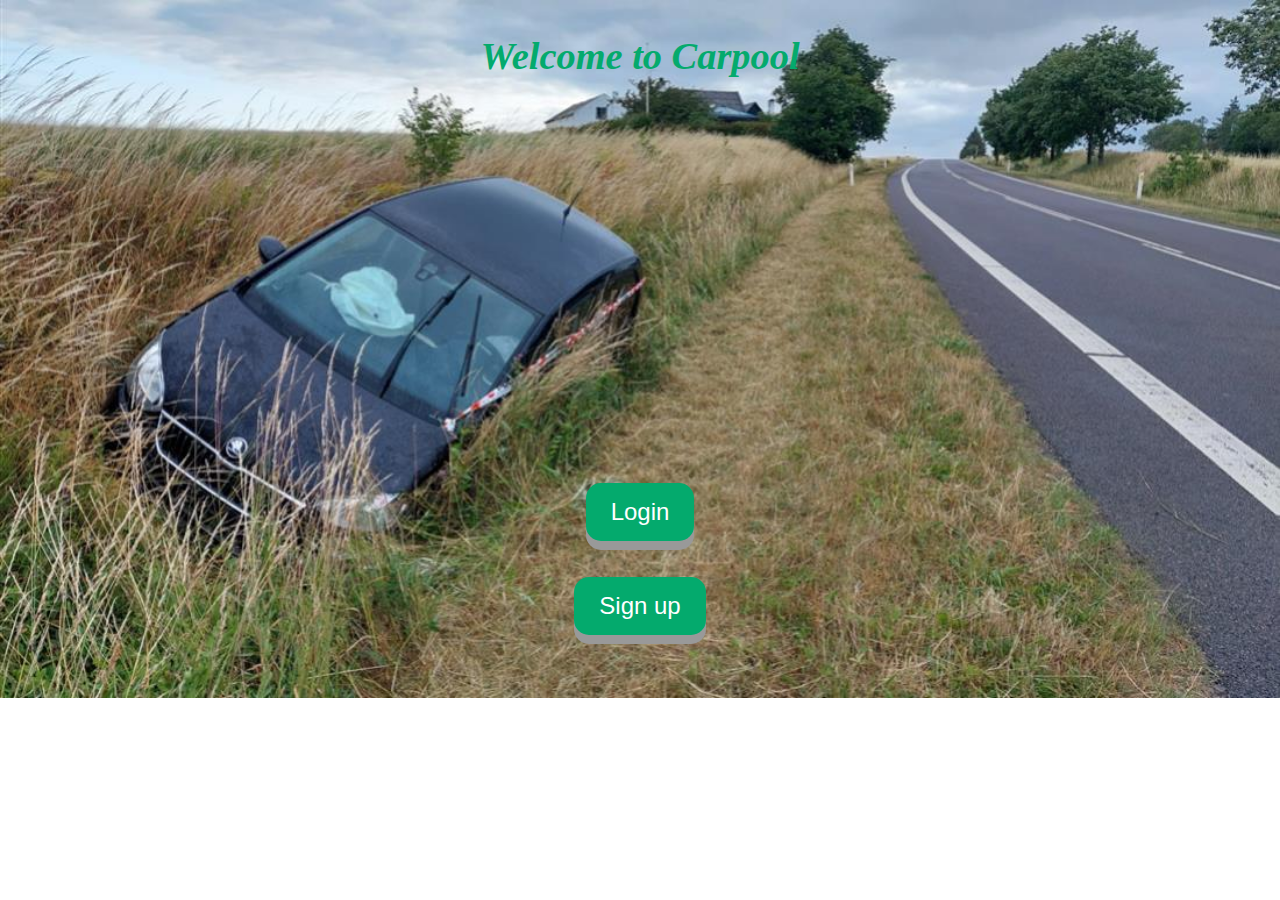
<file: index.html>
<!DOCTYPE html>
<html lang="en">
<head>
    <meta name="viewport" content="width=device-width, initial-scale=1.0">
    <meta charset="UTF-8">
    <link rel="stylesheet" href="forside.css">
    <title>forside</title>
</head>
<body>
<div class="header">
    <h1>Welcome to Carpool</h1>
</div>
<div class="flexbox-container">
<form action="login.html">
<div class="space"> <button class="button" class="center">Login</button></div><br><br>
</form>
    <form action="signup.html">
<div class="space"><button class="button" >Sign up</button></div>
    </form>
</div>
</body>
</html>
</file>
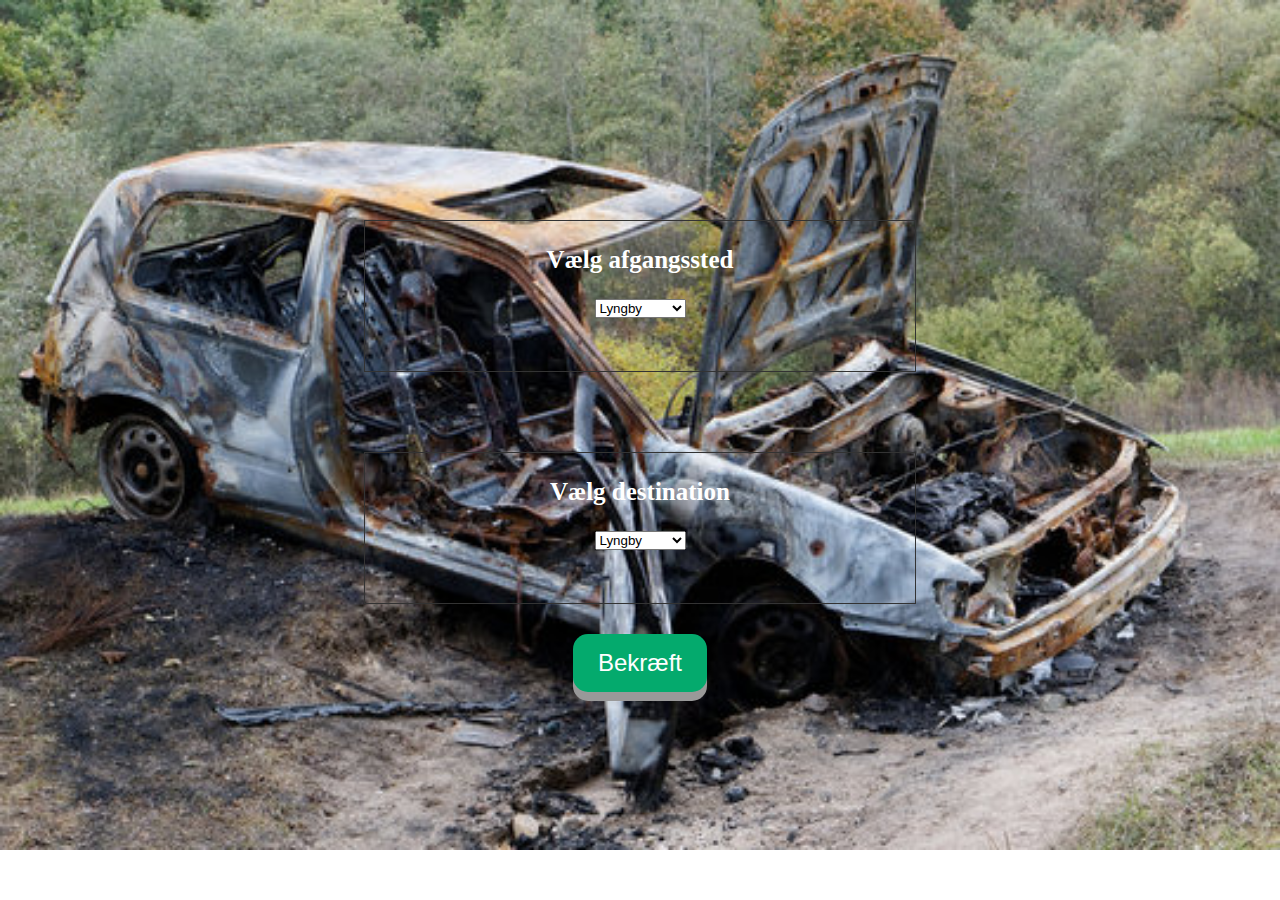
<file: afgang_retur.html>
<!DOCTYPE html>
<html lang="en">
<head>
    <meta charset="UTF-8">
    <title>Afgang</title>
    <link rel="stylesheet" href="episkmarcusstyle.css">
    <meta name="viewport" content="width=device-width, initial-scale=1.0">
</head>
<body>


<div class="afgang-container">
  <div class="afgang-item-1">
      <h3 class="center">Vælg afgangssted</h3>
      <p class="center">
      <select name="Vælg afgangssted">
          <option value="Lyngby"/>Lyngby</option>
          <option value="Lyngby"/>København</option>
          <option value="Lyngby"/>Søborg</option>
          <option value="Lyngby"/>Helsingør</option>

      </select>
      </p>
  </div>
  <div class="afgang-item-2">
      <h3 class="center">Vælg destination</h3>
      <p class="center">
      <select name="Vælg destination">
          <option value="Lyngby"/>Lyngby</option>
          <option value="Lyngby"/>København</option>
          <option value="Lyngby"/>Søborg</option>
          <option value="Lyngby"/>Helsingør</option>

      </select>
      </p>
  </div>
</div>
<form action="Kørevejledning.html">
    <div class="center"> <button class="button" class="center">Bekræft</button></div><br><br>
</form>



</body>
</html>
</file>
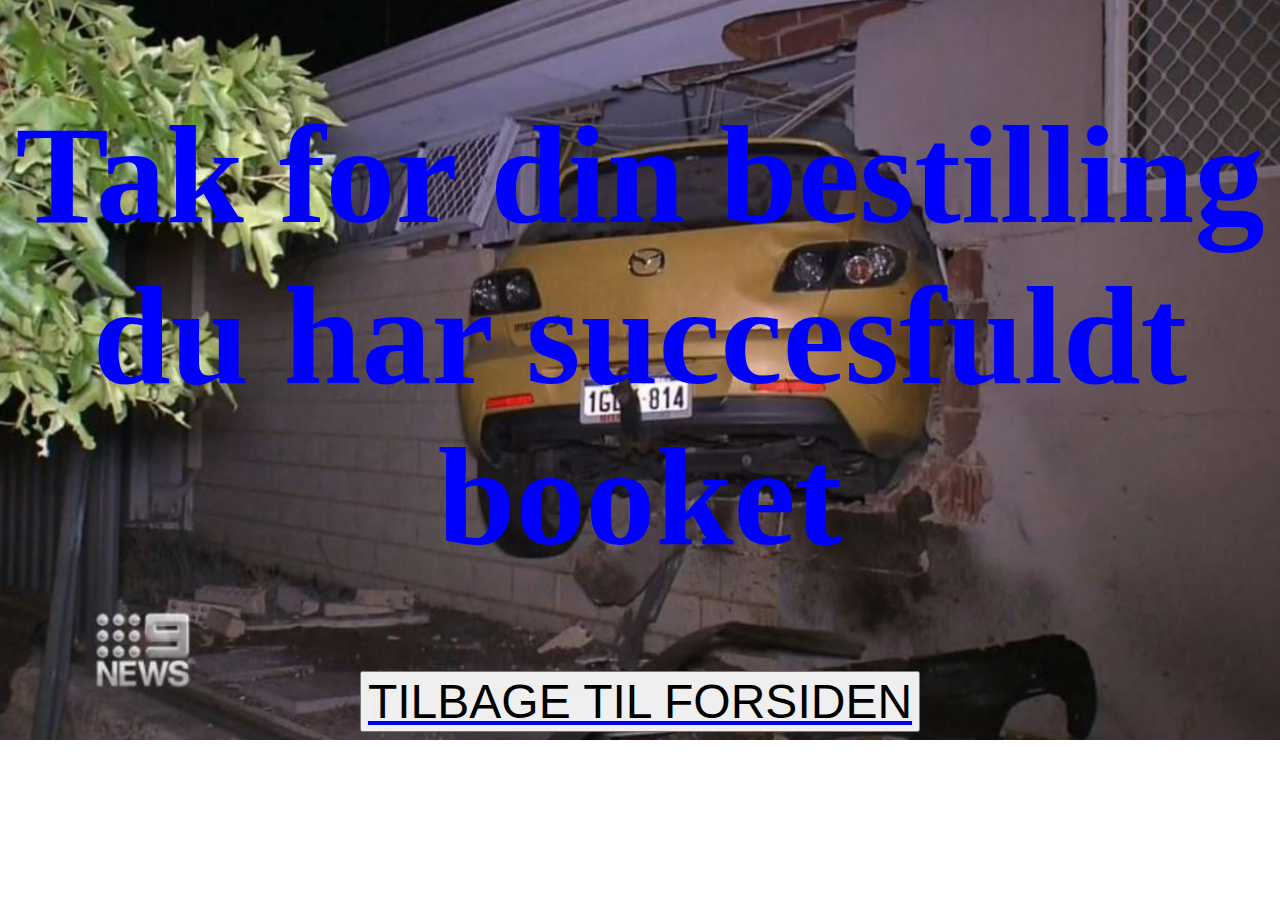
<file: BestillingDone.html>
<!DOCTYPE html>
<html lang="en">
<head>
    <meta charset="UTF-8">
    <title>Bestillingdone</title>
    <link rel="stylesheet" href="Bestillingdone.css">
    <meta name="viewport" content="width=device-width, initial-scale=1.0">
</head>

<body>

<div id="Front-text">
    <h1>Tak for din bestilling du har succesfuldt booket</h1>
</div>

<a href="index.html" id="Forside-knap">
    <button type="submit">TILBAGE TIL FORSIDEN</button>
</a>





</body>
</html>
</file>
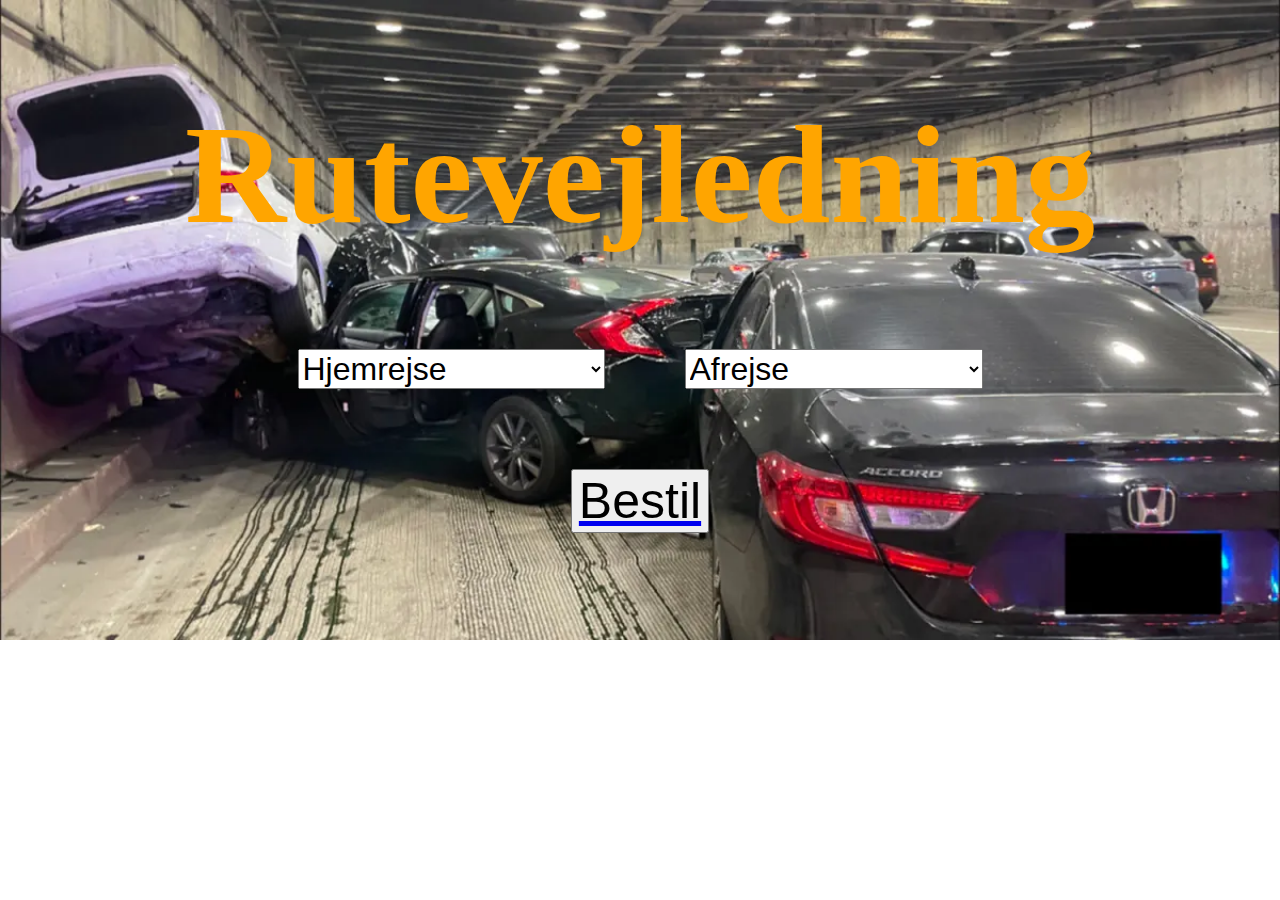
<file: Kørevejledning.html>
<!DOCTYPE html>
<html lang="en">
<head>
    <meta charset="UTF-8">
    <title>Kørevejledning</title>
    <link rel="stylesheet" href="Kørevejledning.css">
</head>


<body>
<div id="Front-text">
    <h1>Rutevejledning</h1>
</div>

<div id="dropdowns">
    <select name="right" id="right">
        <option>Hjemrejse</option>
        <option value="Thomas">Thomas, Nivæ kl 15</option>
        <option value="Mike">Mike, Nivæ kl 16</option>
        <option value="Tom">Tom, Nivæ kl 18</option>
        <option value="Tim">Tim, Nivæ kl 17</option>
        <option value="Niels">Niels, Nivæ kl 16</option>
    </select>
    <select name="left" id="left">
        <option>Afrejse</option>
        <option value="Heidi">Heidi, Nivæ kl 12</option>
        <option value="Thomas">Thomas,Nivæ kl 10</option>
        <option value="Tom">Tom, Nivæ kl 12</option>
        <option value="Heidi2">Heidi2, Nivæ kl 13</option>
        <option value="Lise">Lise, Nivæ kl 11</option>
    </select>
</div>
<a href="BestillingDone.html" id="BestillingDone"  >
    <button   type="button" role="link">Bestil</button>
</a>
</body>
</html>
</file>
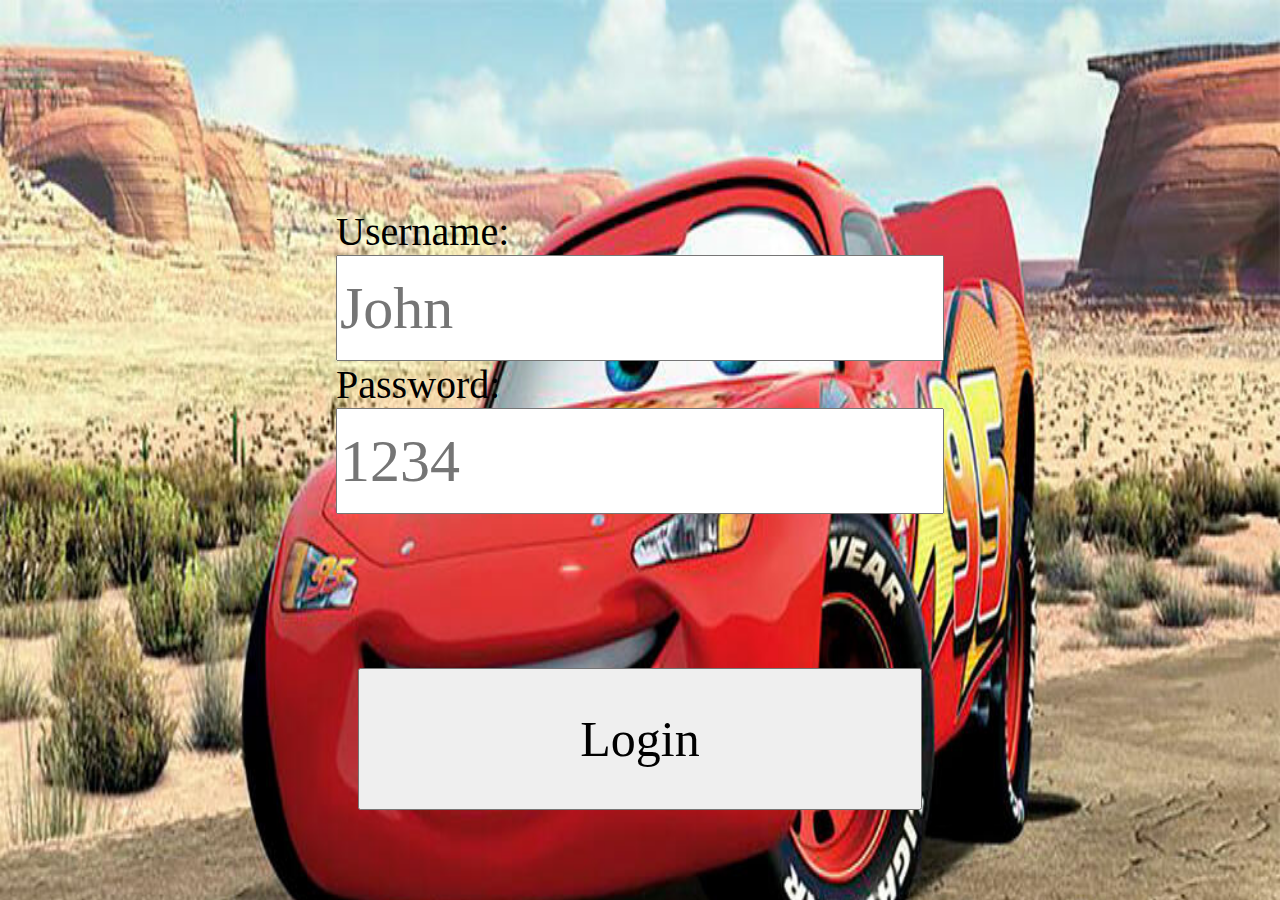
<file: login.html>
<!DOCTYPE html>
<html lang="en">
<head>
    <meta charset="UTF-8">
    <title>Login</title>
    <link rel="stylesheet" href="login.css">
</head>


<body>

<form action="afgang_retur.html">
    <div id="box">
        <label for="fname">Username:</label>
        <input type="text" id="fname" name="fname" placeholder="John">
        <label for="lname">Password:</label>
        <input type="text" id="lname" name="lname" placeholder="1234"><br><br>
    </div>

    <button class="knap" type="submit">Login</button>
</form>


</body>

</html>
</file>
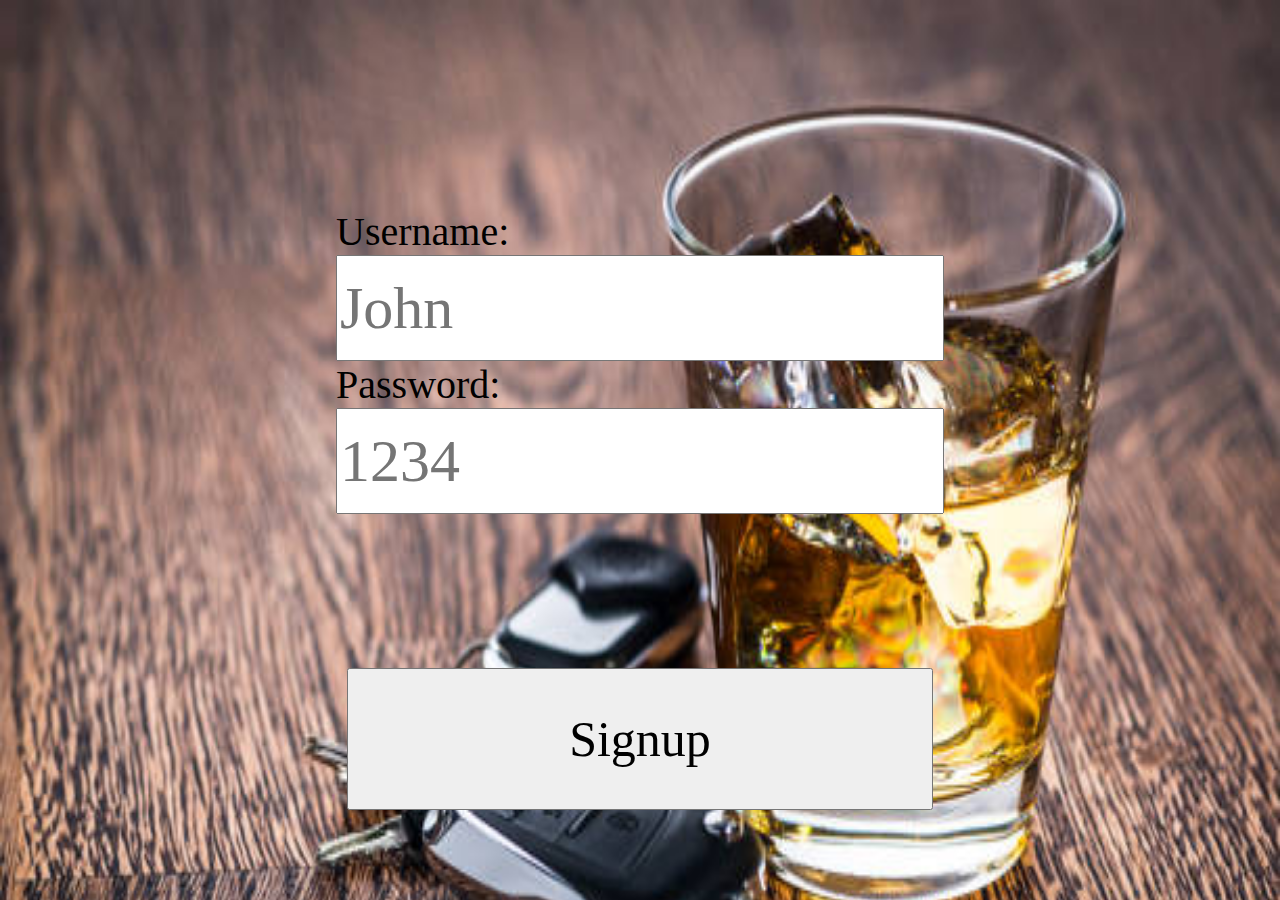
<file: signup.html>
<!DOCTYPE html>
<html lang="en">
<head>
    <meta charset="UTF-8">
    <title>Signup</title>
    <link rel="stylesheet" href="signup.css">
</head>


<body>

<form action="index.html">
    <div id="box">
        <label for="fname">Username:</label>
        <input type="text" id="fname" name="fname" placeholder="John">
        <label for="lname">Password:</label>
        <input type="text" id="lname" name="lname" placeholder="1234"><br><br>
    </div>

    <button class="knap" type="submit">Signup</button>
</form>


</body>

</html>
</file>
<file: forside.css>
body{

    background-image: url('forside.jpeg');
    background-repeat: no-repeat;
    background-size: cover;

}
.header{
    display: flex;
    align-items: center;
    align-content: flex-end;
    flex-direction: column;
    font-size: larger;
    font-style: italic;
    color: #04AA6D;
}

.flexbox-container{
    display: flex;
    align-items: center;
    align-content: flex-end;
    flex-direction: column;
    margin-top: 30%;

}
.space{
    column-gap: 50% ;
}




.center{
    display: flex;
    align-items: center;
    align-content: flex-end;
    flex-direction: column;
}
.button {
    display: flex;
    padding: 15px 25px;
    font-size: 24px;
    cursor: pointer;
    text-align: center;
    align-content: space-between;
    flex-direction: column;
    text-decoration: none;
    outline: none;
    color: #fff;
    background-color: #04AA6D;
    border: none;
    border-radius: 15px;
    box-shadow: 0 9px #999;
}
.button:hover {background-color: #3e8e41}

.button:active {
    background-color: #3e8e41;
    box-shadow: 0 5px #666;
    transform: translateY(4px);
}
</file>
<file: episkmarcusstyle.css>
.afgang-container{
    display: flex;
    flex-direction: column;
    align-items: center;
    margin-top: 170px;
    color: white;


}

.afgang-item-1{

    width: 550px;
    height: 150px;
    margin: 50px;
    border: 1px solid #333;



}


.afgang-item-2{

    width: 550px;
    height: 150px;
    margin: 30px;
    border: 1px solid #333;

}

.center{
    display: flex;
    justify-content: center;
    font-size: 25px;
}

body{

    background-image: url('car.jpg');
    background-repeat: no-repeat;
    background-size: cover;

}

.color{
    color: white;
}

.button {
    display: flex;
    padding: 15px 25px;
    font-size: 24px;
    cursor: pointer;
    text-align: center;
    align-content: space-between;
    flex-direction: column;
    text-decoration: none;
    outline: none;
    color: #fff;
    background-color: #04AA6D;
    border: none;
    border-radius: 15px;
    box-shadow: 0 9px #999;
}
.button:hover {background-color: #3e8e41}

.button:active {
    background-color: #3e8e41;
    box-shadow: 0 5px #666;
    transform: translateY(4px);
}
</file>
<file: Bestillingdone.css>
#Front-text{
    color: blue;
    text-align: center;
    font-size: 70px;
}


body{
    background-image: url('Bilvæg.png');
    background-repeat: no-repeat;
    background-size: cover;
}
#Forside-knap button:hover {
    background-color: lightgreen;
}

#Forside-knap {
    display: flex;
    justify-content: center;

}
#Forside-knap button {

    font-size: 3rem;

}
</file>
<file: Kørevejledning.css>
body{
    background-image: url('Sammenstød.webp');
    background-repeat: no-repeat;
    background-size: cover;
}

#Front-text{
    color: orange;
    text-align: center;
    font-size: 70px;
}

#dropdowns{
    display: flex;
    justify-content: center;
    column-gap: 80px;
}
#right,#left{
    display: flex;
    justify-content: center;
    font-size: 2rem;

}
#BestillingDone button:hover {
    background-color: lightgreen;
}
#BestillingDone button{
    display: flex;
    justify-content: center;
    font-size: 50px;
    margin-left: auto;
    margin-right: auto;
    margin-top: 80px;
}
</file>
<file: login.css>
*{
    font-family: "Comic Sans MS";
}

body {
    display: flex;
    background-image: url('cars.jpg');
    background-repeat: no-repeat;
    background-size: cover;
    background-size: 100% 120%;
    justify-content: center;
    align-content: center;


}
#box {
    display: flex;
    flex-direction: column;

    font-size: 40px;
    padding: 200px 400px;
}
input[type="text"] {
    width: 600px;
    height: 100px;
    font-size: 60px;
}
button[type="submit"] {
    font-size: 50px;
    padding: 40px 220px;

}
.knap{
    display: flex;
    margin-top: -140px;
    margin-right: auto;
    margin-left: auto;


}
</file>
<file: signup.css>
*{
    font-family: "Comic Sans MS";
}

body {
    display: flex;
    background-image: url('signup.png');
    background-repeat: no-repeat;
    background-size: cover;
    background-size: 100% 150%;
    justify-content: center;
    align-content: center;


}
#box {
    display: flex;
    flex-direction: column;

    font-size: 40px;
    padding: 200px 400px;
}
input[type="text"] {
    width: 600px;
    height: 100px;
    font-size: 60px;
}
button[type="submit"] {
    font-size: 50px;
    padding: 40px 220px;

}
.knap{
    display: flex;
    margin-top: -140px;
    margin-right: auto;
    margin-left: auto;


}
</file>
